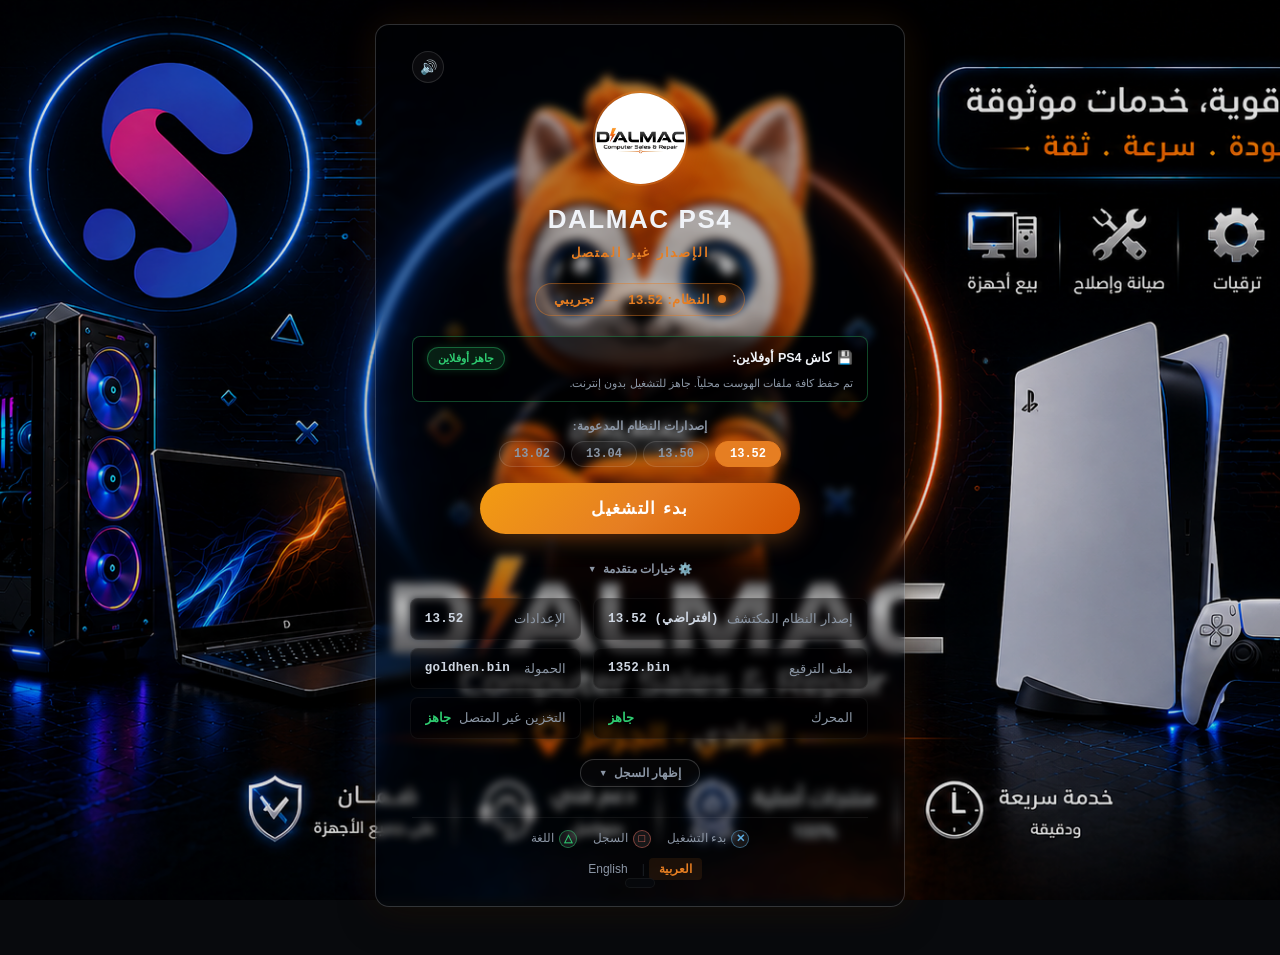
<file: index.html>
<!DOCTYPE html>
<html lang="ar" dir="rtl" manifest="cache.appcache">
<head>
  <meta charset="utf-8">
  <meta name="viewport" content="width=device-width, initial-scale=1">
  <meta name="theme-color" content="#080a0d">
  <meta name="description" content="DALMAC PS4 Offline Edition — المضيف غير المتصل">
  <title>DALMAC PS4</title>
  <link rel="manifest" href="manifest.json">
  <link rel="icon" type="image/jpeg" href="assets/branding/dalmac-logo.jpg">
  <link rel="apple-touch-icon" href="assets/branding/dalmac-logo.jpg">
  <link rel="stylesheet" href="styles.css?v=2">
</head>
<body>

  <!-- Full-screen Background -->
  <div class="dalmac-bg" aria-hidden="true"></div>

  <!-- Main UI -->
  <main class="dalmac-main">
    <div class="dalmac-card">

      <!-- Card Utility Bar -->
      <div class="card-header-bar">
        <div class="gamepad-badge" id="gamepad-badge" style="display: none;">
          <span class="gp-dot" aria-hidden="true"></span>
          <span id="gp-label">يد التحكم متصلة</span>
        </div>
        <button class="sound-toggle" id="sound-toggle" type="button" title="كتم/تشغيل الصوت | Toggle Sound" aria-label="Toggle Sound">
          <span id="sound-icon">🔊</span>
        </button>
      </div>

      <!-- DALMAC Logo -->
      <img
        src="assets/branding/dalmac-logo.jpg"
        alt="DALMAC Logo"
        class="dalmac-logo"
        width="130"
        height="130"
      >

      <!-- Title Block -->
      <h1 class="dalmac-title" id="dalmac-title">DALMAC PS4</h1>
      <div class="dalmac-subtitle" id="dalmac-subtitle">الإصدار غير المتصل</div>

      <!-- Firmware Status Badge -->
      <div class="fw-badge experimental" id="fw-badge">
        <span class="dot" aria-hidden="true"></span>
        <span id="fw-badge-label">إصدار النظام: 13.52</span>
        <span class="badge-sep">—</span>
        <span id="fw-badge-status">تجريبي</span>
      </div>

      <!-- PS4 Dedicated Offline Cache Box -->
      <div class="ps4-cache-box" id="ps4-cache-box">
        <div class="cache-box-header">
          <div class="cache-box-left">
            <span class="cache-icon" id="cache-box-icon">💾</span>
            <span class="cache-header-title" id="cache-box-title">كاش PS4 أوفلاين:</span>
          </div>
          <span class="cache-badge" id="cache-box-badge">جاهز أوفلاين</span>
        </div>
        <div class="cache-progress-container" id="cache-progress-wrap" style="display: none;">
          <div class="cache-progress-bar" id="cache-progress-bar"></div>
        </div>
        <div class="cache-detail-msg" id="cache-detail-msg">تم حفظ كافة ملفات الهوست محلياً. جاهز للتشغيل بدون إنترنت.</div>
      </div>

      <!-- Quick Firmware Selector Pills -->
      <div class="fw-selector-wrap">
        <div class="selector-label" id="lbl-fw-select">إصدارات النظام المدعومة / Target Firmware:</div>
        <div class="fw-pills" id="fw-pills">
          <button type="button" class="fw-pill active" data-fw="13.52">13.52</button>
          <button type="button" class="fw-pill" data-fw="13.50">13.50</button>
          <button type="button" class="fw-pill" data-fw="13.04">13.04</button>
          <button type="button" class="fw-pill" data-fw="13.02">13.02</button>
        </div>
      </div>

      <!-- Alert Banner (hidden by default) -->
      <div class="dalmac-alert" id="dalmac-alert" role="alert" style="display: none;">
        <span class="alert-icon" aria-hidden="true">⚠️</span>
        <span class="alert-text" id="alert-text"></span>
      </div>

      <!-- Auto-Launch Countdown Card (hidden by default) -->
      <div class="countdown-card" id="countdown-card" style="display: none;">
        <div class="countdown-msg" id="countdown-msg">جاري التشغيل التلقائي خلال <span id="countdown-sec">3</span> ثوانٍ...</div>
        <div class="countdown-bar-wrap"><div class="countdown-bar" id="countdown-bar"></div></div>
        <button type="button" class="btn-cancel" id="btn-cancel-countdown">إلغاء / Cancel</button>
      </div>

      <!-- Action Button -->
      <div class="action-wrap">
        <button class="btn-start" id="btn-start" type="button">بدء التشغيل</button>
      </div>

      <!-- Advanced Options Toggle -->
      <div class="advanced-wrap">
        <button class="adv-toggle" id="adv-toggle" type="button" aria-expanded="false">
          <span id="adv-toggle-text">⚙️ خيارات متقدمة</span>
          <span class="adv-arrow" aria-hidden="true">▼</span>
        </button>
        <div class="adv-panel" id="adv-panel">
          <label class="setting-row">
            <span class="setting-text" id="lbl-opt-log">وضع السجل المفصل (?log=1)</span>
            <input type="checkbox" id="opt-debug-log" class="toggle-input">
          </label>
          <label class="setting-row">
            <span class="setting-text" id="lbl-opt-auto">تشغيل تلقائي خلال 3 ثوانٍ</span>
            <input type="checkbox" id="opt-auto-launch" class="toggle-input">
          </label>
        </div>
      </div>

      <!-- System & Configuration Grid -->
      <div class="status-grid">
        <!-- Detected Firmware -->
        <div class="status-item">
          <span class="status-label" id="lbl-detected-fw">إصدار النظام المكتشف</span>
          <span class="status-value mono" id="val-detected-fw">13.52</span>
        </div>

        <!-- Configuration -->
        <div class="status-item">
          <span class="status-label" id="lbl-config-fw">الإعدادات</span>
          <span class="status-value mono" id="val-config-fw">13.52</span>
        </div>

        <!-- Kernel Patch -->
        <div class="status-item">
          <span class="status-label" id="lbl-patch">ملف الترقيع</span>
          <span class="status-value mono" id="val-patch">1352.bin</span>
        </div>

        <!-- Payload -->
        <div class="status-item">
          <span class="status-label" id="lbl-payload">الحمولة</span>
          <span class="status-value mono" id="val-payload">goldhen.bin</span>
        </div>

        <!-- Application Engine -->
        <div class="status-item">
          <span class="status-label" id="lbl-engine">المحرك</span>
          <span class="status-value ok" id="val-engine">جاهز</span>
        </div>

        <!-- Offline Storage -->
        <div class="status-item">
          <span class="status-label" id="lbl-offline">التخزين غير المتصل</span>
          <span class="status-value ok" id="val-offline">جاهز</span>
        </div>
      </div>

      <!-- Diagnostic Log Toggle -->
      <button class="log-toggle" id="log-toggle" type="button" aria-expanded="false" aria-controls="log-panel">
        <span class="log-text">إظهار السجل</span>
        <span class="arrow" aria-hidden="true">▼</span>
      </button>

      <!-- Diagnostic Log Panel -->
      <div class="log-panel" id="log-panel">
        <div class="log-content" id="log-content" role="log" aria-live="polite"></div>
      </div>

      <!-- Controller Button Hints -->
      <div class="controller-hints" id="controller-hints">
        <span class="hint-item"><span class="btn-glyph cross">✕</span> <span id="hint-start">بدء التشغيل</span></span>
        <span class="hint-item"><span class="btn-glyph square">□</span> <span id="hint-log">السجل</span></span>
        <span class="hint-item"><span class="btn-glyph triangle">△</span> <span id="hint-lang">اللغة</span></span>
      </div>

      <!-- Language Toggle Switch -->
      <div class="lang-toggle">
        <button id="lang-ar" class="active" type="button">العربية</button>
        <span class="sep">|</span>
        <button id="lang-en" type="button">English</button>
      </div>

    </div><!-- /.dalmac-card -->
  </main>

  <!-- Cache Status Banner (Footer) -->
  <div class="cache-status" id="cache-status"></div>

  <!-- Application Logic (ES Module) -->
  <script type="module" src="app.js"></script>

</body>
</html>
</file>
<file: styles.css>
/* ============================================================
   DALMAC PS4 — Offline Edition Stylesheet
   Modern, responsive, PS4-browser friendly dark theme
   Supports Arabic (RTL default) and English (LTR)
   ============================================================ */

/* ---- Design Tokens ---- */
:root {
  --bg-primary:      #080a0d;
  --bg-card:         rgba(8, 12, 18, 0.20);
  --bg-card-solid:   #0d1117;
  --bg-item:         rgba(0, 0, 0, 0.45);
  --bg-item-hover:   rgba(0, 0, 0, 0.65);
  --bg-overlay:      rgba(0, 0, 0, 0.12);
  --border:          rgba(255, 255, 255, 0.18);
  --border-focus:    #e67e22;

  --accent:          #e67e22;
  --accent-glow:     rgba(230, 126, 34, 0.35);
  --accent-gradient: linear-gradient(135deg, #f39c12 0%, #e67e22 50%, #d35400 100%);

  --text-primary:    #f0f3f8;
  --text-secondary:  #8b96a5;
  --text-muted:      #525d6b;

  --state-verified:  #2ecc71;
  --state-exper:     #e67e22;
  --state-untested:  #f1c40f;
  --state-unsupp:    #e74c3c;

  --radius:          14px;
  --radius-sm:       8px;
  --radius-pill:     50px;

  --font-stack:      "Segoe UI", -apple-system, BlinkMacSystemFont, Tahoma, Arial, sans-serif;
  --font-mono:       "Consolas", "Courier New", monospace;
}

/* ---- Reset & Baseline ---- */
*, *::before, *::after {
  box-sizing: border-box;
  margin: 0;
  padding: 0;
}

html, body {
  width: 100%;
  min-height: 100%;
  font-family: var(--font-stack);
  font-size: 16px;
  line-height: 1.5;
  color: var(--text-primary);
  background: var(--bg-primary);
  overflow-x: hidden;
  -webkit-font-smoothing: antialiased;
}

/* ---- Full-screen Ambient Background ---- */
.dalmac-bg {
  position: fixed;
  inset: 0;
  z-index: 0;
  background: url('assets/background/dalmac-background.png') center/cover no-repeat;
}

.dalmac-bg::after {
  content: '';
  position: absolute;
  inset: 0;
  background: rgba(0, 0, 0, 0.12);
}

/* ---- Main Viewport Container ---- */
.dalmac-main {
  position: relative;
  z-index: 1;
  display: flex;
  flex-direction: column;
  align-items: center;
  justify-content: center;
  min-height: 100vh;
  padding: 24px 16px 48px;
  animation: dalmacFadeIn 0.7s ease-out;
}

@keyframes dalmacFadeIn {
  from { opacity: 0; transform: translateY(20px); }
  to   { opacity: 1; transform: translateY(0); }
}

/* ---- Card Surface (Ultra-Transparent Glassmorphism) ---- */
.dalmac-card {
  position: relative;
  background: rgba(5, 8, 13, 0.18);
  backdrop-filter: blur(4px);
  -webkit-backdrop-filter: blur(4px);
  border: 1px solid rgba(255, 255, 255, 0.18);
  border-radius: var(--radius);
  padding: 26px 36px;
  max-width: 530px;
  width: 100%;
  text-align: center;
  box-shadow: 0 12px 36px rgba(0, 0, 0, 0.35), 0 0 40px rgba(230, 126, 34, 0.12);
  transition: box-shadow 0.3s ease, background 0.3s ease;
}

.dalmac-card:hover {
  box-shadow: 0 16px 44px rgba(0, 0, 0, 0.45), 0 0 55px rgba(230, 126, 34, 0.18);
  background: rgba(5, 8, 13, 0.26);
}

/* ---- Logo ---- */
.dalmac-logo {
  width: 95px;
  height: auto;
  margin: 0 auto 14px;
  border-radius: 50%;
  border: 2px solid rgba(230, 126, 34, 0.5);
  box-shadow: 0 4px 20px rgba(230, 126, 34, 0.35);
  display: block;
  transition: transform 0.3s ease;
}

.dalmac-logo:hover {
  transform: scale(1.04);
}

/* ---- Title & Subtitle ---- */
.dalmac-title {
  font-size: 26px;
  font-weight: 800;
  letter-spacing: 0.06em;
  color: var(--text-primary);
  margin-bottom: 4px;
}

.dalmac-subtitle {
  font-size: 13px;
  font-weight: 600;
  letter-spacing: 0.14em;
  text-transform: uppercase;
  color: var(--accent);
  margin-bottom: 20px;
}

/* ---- Firmware Status Badge ---- */
.fw-badge {
  display: inline-flex;
  align-items: center;
  justify-content: center;
  gap: 8px;
  padding: 6px 18px;
  border-radius: var(--radius-pill);
  font-size: 13px;
  font-weight: 700;
  letter-spacing: 0.04em;
  margin-bottom: 20px;
  border: 1px solid;
  transition: all 0.3s ease;
}

.fw-badge .dot {
  width: 8px;
  height: 8px;
  border-radius: 50%;
  flex-shrink: 0;
}

.fw-badge .badge-sep {
  opacity: 0.4;
  margin: 0 2px;
}

/* Badge Variants */
.fw-badge.verified {
  background: rgba(46, 204, 113, 0.12);
  border-color: rgba(46, 204, 113, 0.4);
  color: var(--state-verified);
}
.fw-badge.verified .dot {
  background: var(--state-verified);
  box-shadow: 0 0 8px var(--state-verified);
}

.fw-badge.experimental {
  background: rgba(230, 126, 34, 0.12);
  border-color: rgba(230, 126, 34, 0.4);
  color: var(--state-exper);
}
.fw-badge.experimental .dot {
  background: var(--state-exper);
  box-shadow: 0 0 8px var(--state-exper);
  animation: pulseDot 2s ease-in-out infinite;
}

.fw-badge.untested {
  background: rgba(241, 196, 15, 0.12);
  border-color: rgba(241, 196, 15, 0.4);
  color: var(--state-untested);
}
.fw-badge.untested .dot {
  background: var(--state-untested);
}

.fw-badge.unsupported {
  background: rgba(231, 76, 60, 0.12);
  border-color: rgba(231, 76, 60, 0.4);
  color: var(--state-unsupp);
}
.fw-badge.unsupported .dot {
  background: var(--state-unsupp);
}

@keyframes pulseDot {
  0%, 100% { opacity: 1; transform: scale(1); }
  50%      { opacity: 0.5; transform: scale(0.85); }
}

/* ---- Alert Banner ---- */
.dalmac-alert {
  display: flex;
  align-items: center;
  gap: 10px;
  padding: 10px 16px;
  background: rgba(231, 76, 60, 0.15);
  border: 1px solid rgba(231, 76, 60, 0.45);
  border-radius: var(--radius-sm);
  color: #ff9d92;
  font-size: 13px;
  margin-bottom: 20px;
  text-align: start;
}
.dalmac-alert .alert-icon {
  font-size: 16px;
  flex-shrink: 0;
}

/* ---- Action START Button ---- */
.action-wrap {
  margin-bottom: 22px;
}

.btn-start {
  display: inline-block;
  width: 100%;
  max-width: 320px;
  padding: 15px 36px;
  font-size: 17px;
  font-weight: 800;
  letter-spacing: 0.08em;
  color: #ffffff;
  background: var(--accent-gradient);
  border: none;
  border-radius: var(--radius-pill);
  cursor: pointer;
  position: relative;
  overflow: hidden;
  box-shadow: 0 6px 24px var(--accent-glow);
  transition: transform 0.2s ease, box-shadow 0.3s ease, filter 0.2s ease;
  outline: none;
}

.btn-start:hover,
.btn-start:focus-visible {
  transform: translateY(-2px) scale(1.02);
  box-shadow: 0 8px 32px rgba(230, 126, 34, 0.6);
  filter: brightness(1.1);
}

.btn-start:focus-visible {
  outline: 3px solid #ffffff;
  outline-offset: 3px;
}

.btn-start:active {
  transform: translateY(1px) scale(0.98);
}

.btn-start:disabled {
  opacity: 0.65;
  cursor: not-allowed;
  filter: grayscale(0.4);
}

.btn-start::after {
  content: '';
  position: absolute;
  inset: 0;
  background: linear-gradient(90deg, transparent, rgba(255, 255, 255, 0.2), transparent);
  transform: translateX(-100%);
  animation: btnShimmer 3.5s ease-in-out infinite;
}

@keyframes btnShimmer {
  0%   { transform: translateX(-100%); }
  40%  { transform: translateX(100%); }
  100% { transform: translateX(100%); }
}

/* ---- Configuration & Status Grid ---- */
.status-grid {
  display: grid;
  grid-template-columns: 1fr 1fr;
  gap: 8px 12px;
  text-align: start;
  width: 100%;
  margin-bottom: 20px;
}

.status-item {
  display: flex;
  align-items: center;
  justify-content: space-between;
  gap: 8px;
  padding: 10px 14px;
  background: var(--bg-item);
  border: 1px solid rgba(255, 255, 255, 0.05);
  border-radius: var(--radius-sm);
  font-size: 13px;
  transition: background 0.2s ease, border-color 0.2s ease;
}

.status-item:hover {
  background: var(--bg-item-hover);
  border-color: rgba(255, 255, 255, 0.1);
}

.status-label {
  color: var(--text-secondary);
  font-weight: 500;
  white-space: nowrap;
}

.status-value {
  font-weight: 700;
  font-size: 12.5px;
  text-align: end;
  overflow: hidden;
  text-overflow: ellipsis;
  white-space: nowrap;
}

.status-value.mono {
  font-family: var(--font-mono);
  letter-spacing: 0.02em;
  color: #cfd7e3;
  direction: ltr;
  unicode-bidi: isolate;
  display: inline-block;
}

.status-value.ok   { color: var(--state-verified); }
.status-value.warn { color: var(--state-untested); }
.status-value.bad  { color: var(--state-unsupp); }
.status-value.info { color: var(--text-muted); }

/* ---- Diagnostic Log Toggle ---- */
.log-toggle {
  display: inline-flex;
  align-items: center;
  justify-content: center;
  gap: 6px;
  background: rgba(255, 255, 255, 0.02);
  border: 1px solid var(--border);
  color: var(--text-secondary);
  font-size: 12px;
  font-weight: 600;
  padding: 6px 18px;
  border-radius: var(--radius-pill);
  cursor: pointer;
  transition: all 0.25s ease;
  margin-bottom: 16px;
  font-family: inherit;
}

.log-toggle:hover,
.log-toggle:focus-visible {
  border-color: var(--accent);
  color: var(--accent);
  background: rgba(230, 126, 34, 0.08);
  outline: none;
}

.log-toggle:focus-visible {
  outline: 2px solid var(--accent);
  outline-offset: 2px;
}

.log-toggle .arrow {
  font-size: 9px;
  transition: transform 0.3s ease;
}

.log-toggle.open .arrow {
  transform: rotate(180deg);
}

/* ---- Log Panel ---- */
.log-panel {
  width: 100%;
  max-height: 0;
  overflow: hidden;
  transition: max-height 0.35s ease, opacity 0.25s ease;
  opacity: 0;
}

.log-panel.open {
  max-height: 280px;
  opacity: 1;
}

.log-content {
  background: rgba(6, 8, 11, 0.85);
  border: 1px solid var(--border);
  border-radius: var(--radius-sm);
  padding: 12px 14px;
  font-family: var(--font-mono);
  font-size: 11.5px;
  line-height: 1.65;
  color: var(--text-secondary);
  max-height: 230px;
  overflow-y: auto;
  direction: ltr;
  text-align: left;
}

.log-line {
  margin-bottom: 2px;
  white-space: pre-wrap;
  word-break: break-all;
}

.log-line.ok   { color: var(--state-verified); }
.log-line.bad  { color: var(--state-unsupp); }
.log-line.warn { color: var(--state-untested); }

/* ---- Language Switcher ---- */
.lang-toggle {
  display: flex;
  align-items: center;
  justify-content: center;
  gap: 4px;
  margin-top: 10px;
  font-size: 12px;
  color: var(--text-muted);
}

.lang-toggle button {
  background: none;
  border: none;
  color: var(--text-secondary);
  cursor: pointer;
  font-size: 12px;
  font-family: inherit;
  padding: 4px 10px;
  border-radius: 4px;
  transition: all 0.2s ease;
}

.lang-toggle button:hover,
.lang-toggle button:focus-visible {
  color: var(--accent);
  background: rgba(255, 255, 255, 0.04);
  outline: none;
}

.lang-toggle button.active {
  color: var(--accent);
  font-weight: 700;
  background: rgba(230, 126, 34, 0.1);
}

.lang-toggle .sep {
  opacity: 0.3;
}

/* ---- Bottom Offline Status ---- */
.cache-status {
  position: fixed;
  bottom: 12px;
  left: 50%;
  transform: translateX(-50%);
  font-size: 11px;
  color: var(--text-muted);
  z-index: 10;
  background: rgba(8, 10, 13, 0.85);
  padding: 4px 14px;
  border-radius: var(--radius-pill);
  border: 1px solid rgba(255, 255, 255, 0.05);
  pointer-events: none;
}
.cache-status.ok { color: var(--state-verified); }

/* ---- Responsive & PS4 Layout Adjustments ---- */
@media (max-width: 580px) {
  .dalmac-card {
    padding: 26px 20px;
  }
  .dalmac-logo { width: 110px; }
  .dalmac-title { font-size: 22px; }
  .status-grid {
    grid-template-columns: 1fr;
    gap: 8px;
  }
  .btn-start {
    padding: 13px 28px;
    font-size: 15px;
  }
}

/* PS4 Native 1080p Browser Optimization */
@media (min-width: 1800px) {
  .dalmac-card {
    max-width: 600px;
    padding: 44px 52px;
  }
  .dalmac-logo { width: 150px; }
  .dalmac-title { font-size: 30px; }
  .status-item { padding: 12px 16px; font-size: 14px; }
  .status-value { font-size: 13.5px; }
  .btn-start {
    max-width: 360px;
    padding: 18px 44px;
    font-size: 19px;
  }
}

/* ============================================================
   ENHANCED FEATURES:
   - TV & DualShock 4 Controller Focus Outline
   - Gamepad Status & PS4 Button Hints
   - Sound FX Toggle
   - Quick Firmware Selector Pills
   - Advanced Options & Auto-Launch Countdown
   ============================================================ */

/* Accessible PS4 TV Browser Focus Ring */
button:focus-visible, a:focus-visible, input:focus-visible {
  outline: 3px solid var(--accent) !important;
  outline-offset: 3px !important;
  box-shadow: 0 0 16px var(--accent-glow) !important;
}

/* Card Utility Header */
.card-header-bar {
  display: flex;
  align-items: center;
  justify-content: space-between;
  width: 100%;
  margin-bottom: 8px;
}

.gamepad-badge {
  display: inline-flex;
  align-items: center;
  gap: 6px;
  background: rgba(46, 204, 113, 0.12);
  border: 1px solid rgba(46, 204, 113, 0.35);
  border-radius: var(--radius-pill);
  padding: 3px 10px;
  font-size: 11px;
  font-weight: 600;
  color: var(--state-verified);
  animation: fadeIn 0.4s ease;
}

.gamepad-badge .gp-dot {
  width: 6px;
  height: 6px;
  background: var(--state-verified);
  border-radius: 50%;
  box-shadow: 0 0 6px var(--state-verified);
}

.sound-toggle {
  background: rgba(255, 255, 255, 0.04);
  border: 1px solid rgba(255, 255, 255, 0.12);
  border-radius: 50%;
  width: 32px;
  height: 32px;
  display: inline-flex;
  align-items: center;
  justify-content: center;
  cursor: pointer;
  font-size: 14px;
  color: var(--text-secondary);
  transition: all 0.2s ease;
  margin-inline-start: auto;
}

.sound-toggle:hover {
  background: rgba(230, 126, 34, 0.15);
  border-color: var(--accent);
  color: #fff;
  transform: scale(1.08);
}

/* Firmware Quick Selector Pills */
.fw-selector-wrap {
  margin-bottom: 16px;
  width: 100%;
}

.selector-label {
  font-size: 11.5px;
  color: var(--text-secondary);
  margin-bottom: 6px;
  font-weight: 600;
  letter-spacing: 0.02em;
}

.fw-pills {
  display: flex;
  align-items: center;
  justify-content: center;
  gap: 6px;
  flex-wrap: wrap;
}

.fw-pill {
  background: rgba(255, 255, 255, 0.04);
  border: 1px solid rgba(255, 255, 255, 0.12);
  color: var(--text-secondary);
  padding: 5px 14px;
  border-radius: var(--radius-pill);
  font-size: 12px;
  font-family: var(--font-mono);
  font-weight: 700;
  cursor: pointer;
  transition: all 0.2s ease;
}

.fw-pill:hover {
  background: rgba(230, 126, 34, 0.12);
  border-color: var(--accent);
  color: var(--text-primary);
  transform: translateY(-1px);
}

.fw-pill.active {
  background: var(--accent);
  border-color: var(--accent);
  color: #ffffff;
  box-shadow: 0 0 12px var(--accent-glow);
}

/* Advanced Options Drawer */
.advanced-wrap {
  width: 100%;
  margin-bottom: 16px;
}

.adv-toggle {
  display: inline-flex;
  align-items: center;
  justify-content: center;
  gap: 6px;
  background: transparent;
  border: none;
  color: var(--text-secondary);
  font-size: 11.5px;
  font-weight: 600;
  cursor: pointer;
  padding: 4px 8px;
  border-radius: 4px;
  transition: color 0.2s ease;
  font-family: inherit;
}

.adv-toggle:hover {
  color: var(--accent);
}

.adv-toggle .adv-arrow {
  font-size: 9px;
  transition: transform 0.3s ease;
}

.adv-toggle.open .adv-arrow {
  transform: rotate(180deg);
}

.adv-panel {
  max-height: 0;
  overflow: hidden;
  opacity: 0;
  transition: max-height 0.3s ease, opacity 0.25s ease, margin 0.3s ease;
  background: rgba(0, 0, 0, 0.35);
  border-radius: var(--radius-sm);
  border: 1px solid transparent;
}

.adv-panel.open {
  max-height: 140px;
  opacity: 1;
  padding: 10px 14px;
  margin-top: 8px;
  border-color: rgba(255, 255, 255, 0.08);
}

.setting-row {
  display: flex;
  align-items: center;
  justify-content: space-between;
  padding: 6px 0;
  font-size: 12px;
  color: var(--text-secondary);
  cursor: pointer;
  border-bottom: 1px solid rgba(255, 255, 255, 0.04);
}

.setting-row:last-child {
  border-bottom: none;
}

.setting-row input[type="checkbox"] {
  width: 16px;
  height: 16px;
  accent-color: var(--accent);
  cursor: pointer;
}

/* Auto-Launch Countdown Card */
.countdown-card {
  width: 100%;
  background: rgba(230, 126, 34, 0.12);
  border: 1px solid rgba(230, 126, 34, 0.45);
  border-radius: var(--radius-sm);
  padding: 10px 14px;
  margin-bottom: 18px;
  text-align: center;
  animation: fadeIn 0.3s ease;
}

.countdown-msg {
  font-size: 13px;
  font-weight: 700;
  color: #ffb070;
  margin-bottom: 8px;
}

.countdown-bar-wrap {
  width: 100%;
  height: 5px;
  background: rgba(0, 0, 0, 0.4);
  border-radius: 4px;
  overflow: hidden;
  margin-bottom: 8px;
}

.countdown-bar {
  height: 100%;
  width: 100%;
  background: var(--accent-gradient);
  transition: width 3s linear;
}

.btn-cancel {
  background: rgba(255, 255, 255, 0.08);
  border: 1px solid rgba(255, 255, 255, 0.2);
  color: var(--text-primary);
  padding: 4px 12px;
  border-radius: var(--radius-pill);
  font-size: 11px;
  font-weight: 600;
  cursor: pointer;
  transition: all 0.2s ease;
}

.btn-cancel:hover {
  background: rgba(231, 76, 60, 0.25);
  border-color: rgba(231, 76, 60, 0.6);
  color: #ff9d92;
}

/* Controller Button Legend / Hints */
.controller-hints {
  display: flex;
  align-items: center;
  justify-content: center;
  gap: 16px;
  flex-wrap: wrap;
  margin-top: 14px;
  padding-top: 12px;
  border-top: 1px solid rgba(255, 255, 255, 0.06);
  font-size: 11.5px;
  color: var(--text-secondary);
}

.hint-item {
  display: inline-flex;
  align-items: center;
  gap: 5px;
}

.btn-glyph {
  display: inline-flex;
  align-items: center;
  justify-content: center;
  width: 18px;
  height: 18px;
  border-radius: 50%;
  font-size: 11px;
  font-weight: 900;
  line-height: 1;
  background: rgba(255, 255, 255, 0.08);
  border: 1px solid rgba(255, 255, 255, 0.15);
}

.btn-glyph.cross {
  color: #5dade2;
  border-color: rgba(93, 173, 226, 0.5);
}

.btn-glyph.circle {
  color: #e74c3c;
  border-color: rgba(231, 76, 60, 0.5);
}

.btn-glyph.square {
  color: #ec7063;
  border-color: rgba(236, 112, 99, 0.5);
}

.btn-glyph.triangle {
  color: #2ecc71;
  border-color: rgba(46, 204, 113, 0.5);
}

@keyframes fadeIn {
  from { opacity: 0; transform: translateY(6px); }
  to   { opacity: 1; transform: translateY(0); }
}

/* ---- Dedicated PS4 Offline Cache Box ---- */
.ps4-cache-box {
  width: 100%;
  background: rgba(0, 0, 0, 0.45);
  border: 1px solid rgba(46, 204, 113, 0.35);
  border-radius: var(--radius-sm);
  padding: 10px 14px;
  margin-bottom: 16px;
  text-align: start;
  transition: all 0.3s ease;
}

.ps4-cache-box.caching {
  border-color: rgba(230, 126, 34, 0.5);
  background: rgba(230, 126, 34, 0.08);
}

.cache-box-header {
  display: flex;
  align-items: center;
  justify-content: space-between;
  gap: 8px;
  font-size: 12.5px;
  font-weight: 700;
}

.cache-box-left {
  display: flex;
  align-items: center;
  gap: 6px;
}

.cache-badge {
  font-size: 11px;
  font-weight: 800;
  padding: 2px 10px;
  border-radius: 50px;
  background: rgba(46, 204, 113, 0.15);
  color: var(--state-verified);
  border: 1px solid rgba(46, 204, 113, 0.4);
  box-shadow: 0 0 8px rgba(46, 204, 113, 0.2);
}

.cache-badge.caching {
  background: rgba(230, 126, 34, 0.15);
  color: var(--state-exper);
  border-color: rgba(230, 126, 34, 0.4);
}

.cache-progress-container {
  width: 100%;
  height: 6px;
  background: rgba(0, 0, 0, 0.5);
  border-radius: 4px;
  overflow: hidden;
  margin-top: 8px;
  border: 1px solid rgba(255, 255, 255, 0.08);
}

.cache-progress-bar {
  height: 100%;
  width: 0%;
  background: linear-gradient(90deg, #f39c12, #2ecc71);
  transition: width 0.2s ease;
}

.cache-detail-msg {
  font-size: 11px;
  color: var(--text-secondary);
  margin-top: 6px;
  line-height: 1.4;
}
</file>
